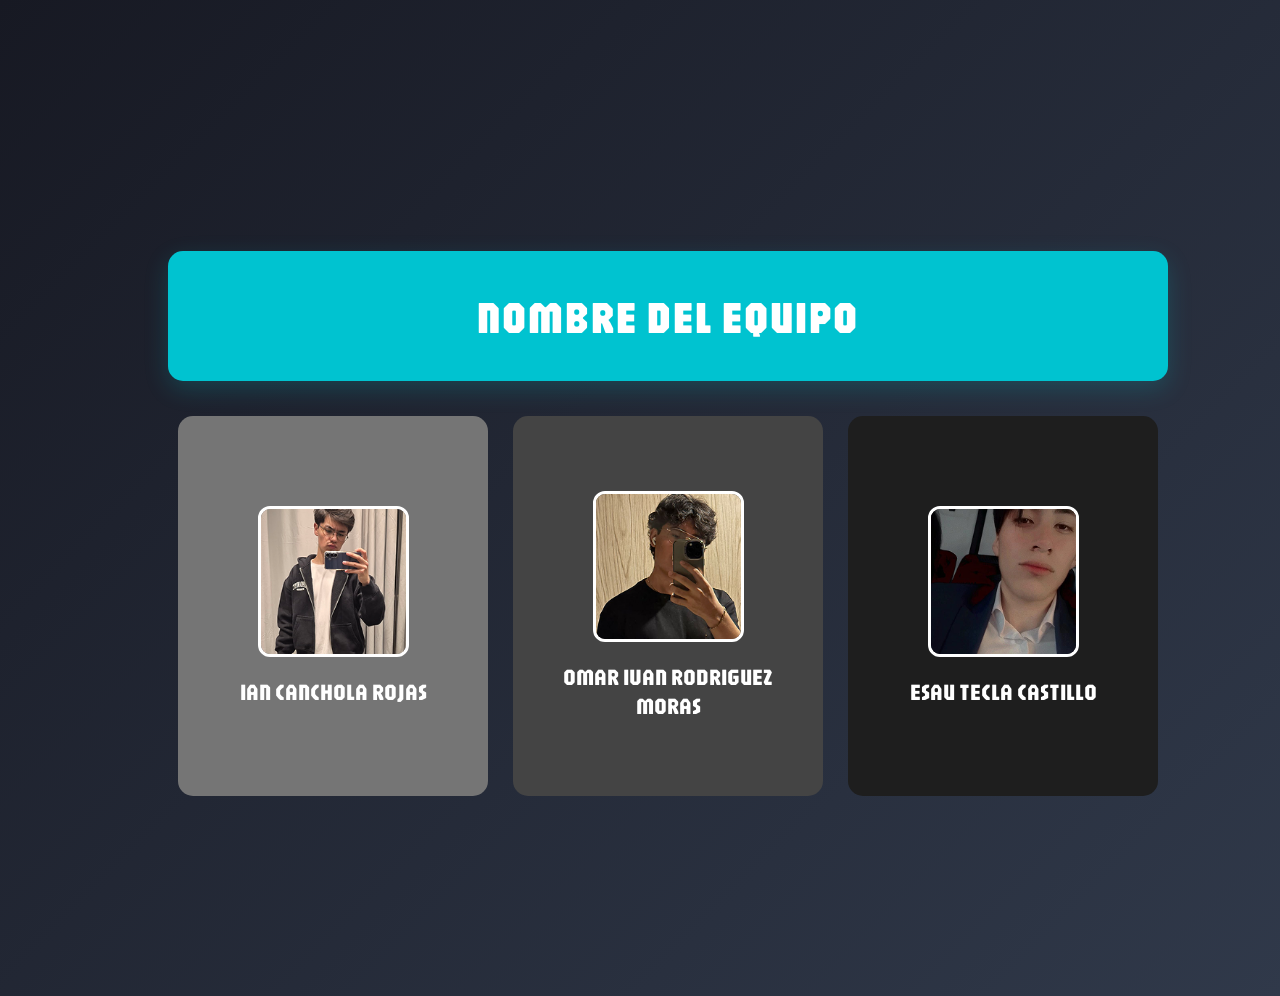
<file: index.html>
<!DOCTYPE html>
<html lang="es">
<head>
    <meta charset="UTF-8">
    <title>Pagina del equipo</title>
    <link rel="stylesheet" href="estilos.css">

    <link href="https://fonts.googleapis.com/css2?family=Jaro&family=Outfit:wght@100..900&display=swap" rel="stylesheet">
</head>

<body class="pagina-indice">

    <header>
        <h1>NOMBRE DEL EQUIPO</h1>
    </header>

    <section class="indice">

        <a href="jugador1.html" class="enlace-jugador">
            <article class="jugador jugador1">
                <img src="Imagenes/FotoJugador1.png" alt="Ian Canchola">
                <h2>IAN CANCHOLA ROJAS</h2>
            </article>
        </a>

        <a href="jugador2.html" class="enlace-jugador">
            <article class="jugador jugador2">
                <img src="Imagenes/FotoJugador2.png" alt="Omar Moras">
                <h2>OMAR IVAN RODRIGUEZ MORAS</h2>
            </article>
        </a>

        <a href="jugador3.html" class="enlace-jugador">
            <article class="jugador jugador3">
                <img src="Imagenes/FotoJugador3.png" alt="Esau Tecla">
                <h2>ESAU TECLA CASTILLO</h2>
            </article>
        </a>

    </section>



</body>
</html>
</file>
<file: estilos.css>
/* PAGINA PRINCIPAL */

.pagina-indice {
    width: 100%;
    min-height: 100vh;
    padding: 40px 20px;
    display: flex;
    flex-direction: column;
    align-items: center;
    justify-content: center;
    background: linear-gradient(135deg, #171923, #30394a);
}

.pagina-indice header {
    background-color: #00C3D0;
    color: white;
    width: 100%;
    max-width: 1000px;
    min-height: 130px;
    display: flex;
    align-items: center;
    justify-content: center;
    text-align: center;
    border-radius: 15px;
    margin-bottom: 35px;
    box-shadow: 0 8px 25px rgba(0, 195, 208, 0.2);
}

.pagina-indice header h1 {
    font-family: 'Jaro', sans-serif;
    font-size: 45px;
    margin: 0;
    letter-spacing: 2px;
}

.indice {
    width: 100%;
    max-width: 1000px;
    display: flex;
    justify-content: center;
    align-items: stretch;
    gap: 25px;
    flex-wrap: wrap;
}

.enlace-jugador {
    display: block;
    text-decoration: none;
    color: white;
    flex: 1 1 250px;
    max-width: 310px;
}

.jugador {
    min-height: 280px;
    height: 100%;
    display: flex;
    flex-direction: column;
    align-items: center;
    justify-content: center;
    padding: 25px;
    gap: 20px;
    border-radius: 15px;
    transition: 0.3s;
}

.jugador:hover {
    transform: translateY(-10px);
    box-shadow: 0 12px 25px rgba(0, 195, 208, 0.25);
}

.jugador img {
    width: 145px;
    height: 145px;
    object-fit: cover;
    border-radius: 12px;
    border: 3px solid white;
}

.jugador h2 {
    font-family: 'Jaro', sans-serif;
    font-size: 23px;
    text-align: center;
    margin: 0;
}

.jugador1 {
    background-color: #757575;
}

.jugador2 {
    background-color: #444444;
}

.jugador3 {
    background-color: #1E1E1E;
}

/* ADAPTACION PARA CELULAR */

@media (max-width: 650px) {
    .pagina-indice header h1 {
        font-size: 32px;
    }

    .enlace-jugador {
        max-width: 400px;
        flex-basis: 100%;
    }

    .jugador {
        min-height: 230px;
    }
}

/* PAGINAS INDIVIDUALES */

.pagina-perfil {
    min-height: 100vh;
    padding: 35px;
}

.perfil {
    background-color: white;
    width: 100%;
    max-width: 1000px;
    min-height: 850px;
    margin: auto;
}

/* NOMBRE, FOTO Y HABILIDADES */

.informacion {
    height: 350px;
    display: flex;
    align-items: center;
    justify-content: space-around;
    padding: 30px;
}

.foto {
    width: 55%;
    text-align: center;
}

.foto h1 {
    font-family: 'Jaro', sans-serif;
    font-size: 27px;
    margin-bottom: 20px;
}

.foto img {
    width: 160px;
    height: 180px;
    object-fit: cover;
    border-radius: 8px;
}

.habilidades {
    width: 35%;
    align-self: center;
}

.habilidades h2 {
    font-family: 'Jaro', sans-serif;
    font-size: 25px;
    margin-bottom: 10px;
}

.habilidades p {
    font-size: 14px;
    margin: 4px 0;
}

/* VIDEO */

.video {
    width: 100%;
    max-width: 900px;
    height: 500px;
    margin: 20px auto;
    background-color: black;
    border-radius: 10px;
    overflow: hidden;
}

.video video {
    width: 100%;
    height: 100%;
    object-fit: contain;
    display: block;
    background-color: black;
}



/* NAVEGACION */

.navegacion {
    padding: 25px;
    display: flex;
    justify-content: center;
    gap: 20px;
}

.navegacion a {
    background-color: #00C3D0;
    color: black;
    text-decoration: none;
    padding: 12px 20px;
    font-family: 'Jaro', sans-serif;
    border-radius: 5px;
}

.navegacion a:hover {
    background-color: #009BA5;
    color: white;
}
</file>
